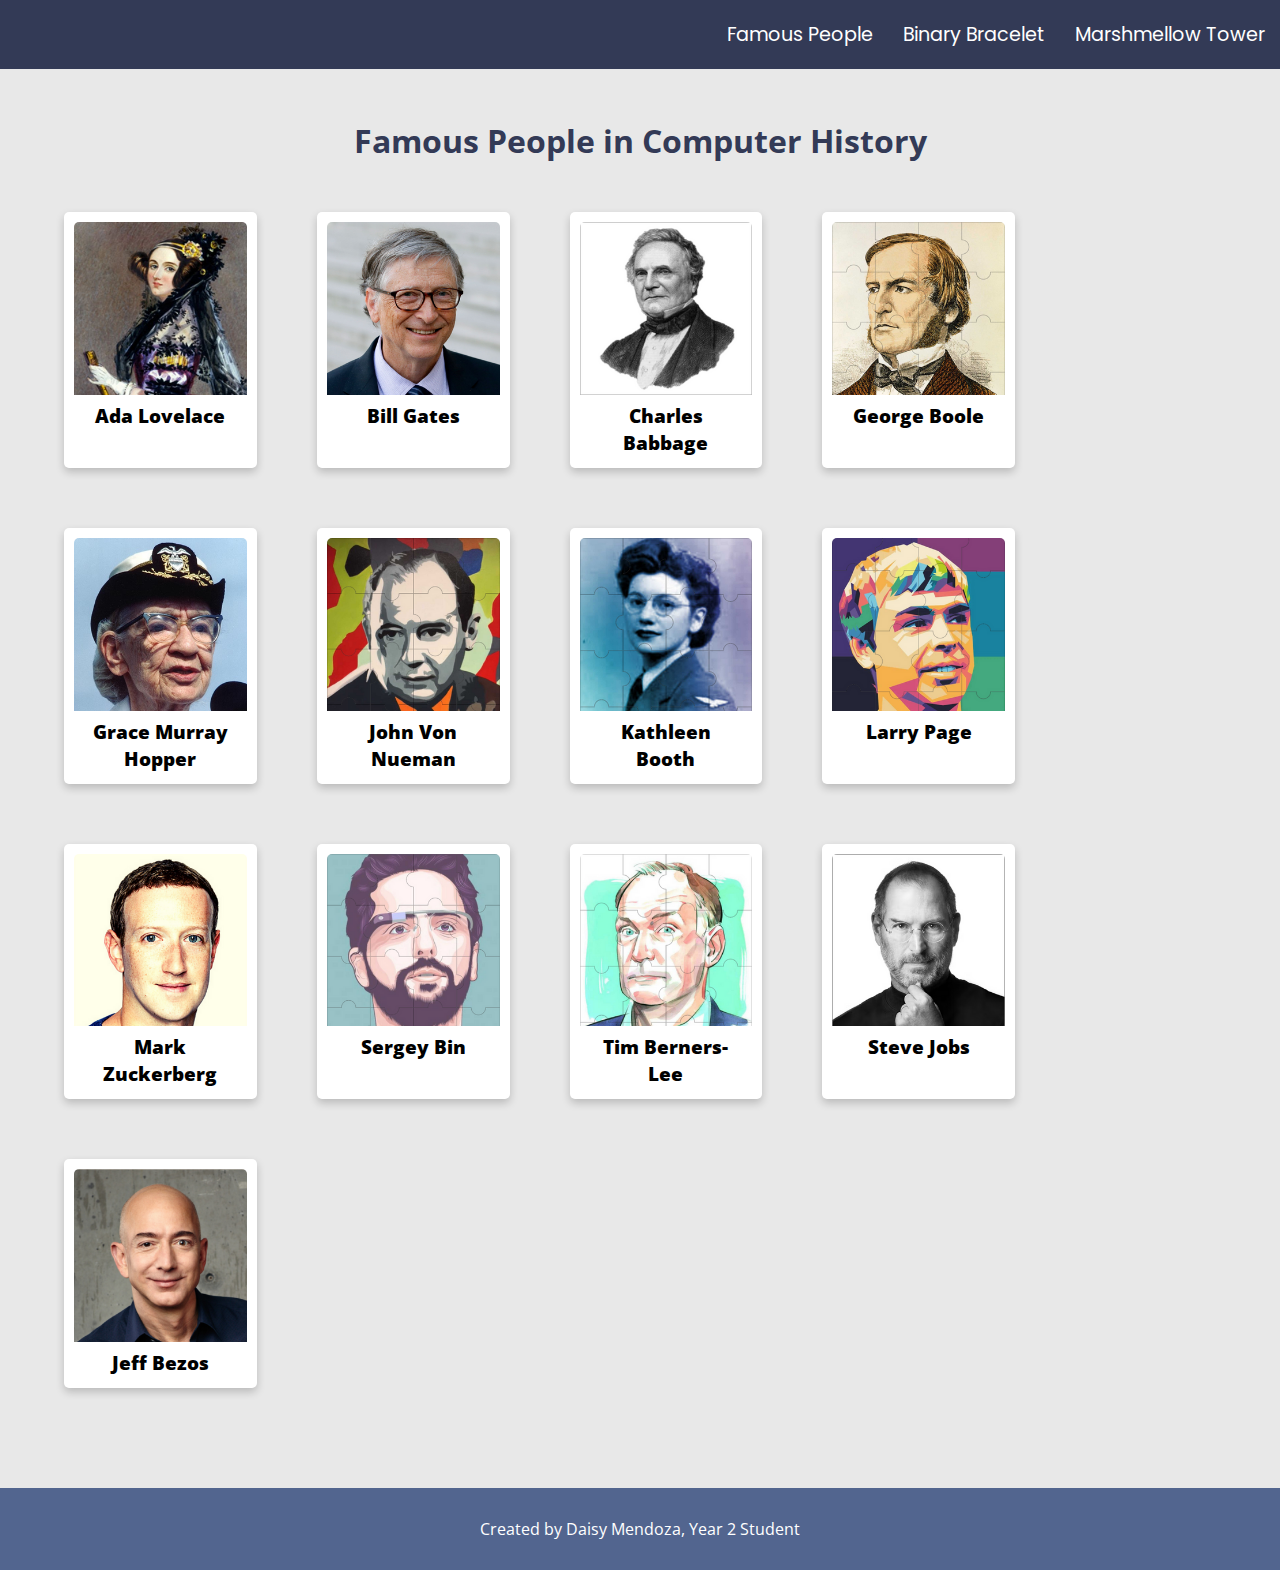
<file: Computer History/index.html>
<!DOCTYPE html>
<html lang="en">
<head>
    <meta charset="UTF-8">
    <meta http-equiv="X-UA-Compatible" content="IE=edge">
    <meta name="viewport" content="width=device-width, initial-scale=1.0">
    
    <!-- Poppins font -->
    <link rel="preconnect" href="https://fonts.googleapis.com">
    <link rel="preconnect" href="https://fonts.gstatic.com" crossorigin>
    <link href="https://fonts.googleapis.com/css2?family=Poppins:wght@400&display=swap" rel="stylesheet">

    <!-- Open Sans font -->
    <link rel="preconnect" href="https://fonts.googleapis.com">
    <link rel="preconnect" href="https://fonts.gstatic.com" crossorigin>
    <link href="https://fonts.googleapis.com/css2?family=Open+Sans&display=swap" rel="stylesheet">

    <link rel="stylesheet" href="style.css">
    
    <title>Famous People in Computer History</title>
</head>
<body>
    <!-- Navbar -->
    <div class="navbar">
        <a href="index.html">Famous People</a>
        <a href="binary.html">Binary Bracelet</a>
        <a href="marshmellow.html">Marshmellow Tower</a>
    </div>

    <!-- Main section -->
    <!-- Computer caption -->
    <h1 class="mainHead">Famous People in Computer History</h1>

    <!-- Cards -->
    <div class="cards">
        <!-- Ada Lovelace card -->
        <div class="card">
            <a target="_blank" href="Images/Ada Lovelace Description.jpg" class="cardLink">
                <img src="Images/Ada Thumbnail.png" alt="Ada Lovelace" style="width:100%">
                <div class="cardTitle">
                    <h4 class="name"><b>Ada Lovelace</b></h4> 
                </div>
            </a>
          </div>

        <!-- Bill Gates card -->
        <div class="card">
            <a target="_blank" href="Images/Bill Gates Description.png" class="cardLink">
                <img src="Images/Bill Gates Thumbnail.png" alt="Bill Gates" style="width:100%">
                <div class="cardTitle">
                    <h4 class="name"><b>Bill Gates</b></h4> 
                </div>
            </a>
        </div>

        <!-- Charles Babbage card -->
        <div class="card">
            <a target="_blank" href="Images/Charles Babbage Description.png" class="cardLink">
                <img src="Images/Charles Babbage Thumbnail.png" alt="Charles Babbage" style="width:100%">
                <div class="cardTitle">
                    <h4 class="name"><b>Charles Babbage</b></h4> 
                </div>
            </a>
        </div>

        <!-- George Boole card -->
        <div class="card">
            <a target="_blank" href="Images/George Boole Description.png" class="cardLink">
                <img src="Images/George Boole Thumbnail.png" alt="George Boole" style="width:100%">
                <div class="cardTitle">
                    <h4 class="name"><b>George Boole</b></h4> 
                </div>
            </a>
        </div>

        <!-- Grace Murray Hopper card -->
        <div class="card">
            <a target="_blank" href="Images/Grace Murray Hopper Description.png" class="cardLink">
                <img src="Images/Grace Murray Hopper Thumbnail.png" alt="Grace Murray Hopper" style="width:100%">
                <div class="cardTitle">
                    <h4 class="name"><b>Grace Murray Hopper</b></h4> 
                </div>
            </a>
        </div>

        <!-- John Von Nueman card -->
        <div class="card">
            <a target="_blank" href="Images/John Von Neuman Description.png" class="cardLink">
                <img src="Images/John Von Nueman Thumbnail.png" alt="John Von Nueman" style="width:100%">
                <div class="cardTitle">
                    <h4 class="name"><b>John Von Nueman</b></h4> 
                </div>
            </a>
        </div>

        <!-- Kathleen Booth card -->
        <div class="card">
            <a target="_blank" href="Images/Kathleen Booth Description.png" class="cardLink">
                <img src="Images/Kathleen Booth Thumbnail.png" alt="Kathleen Booth" style="width:100%">
                <div class="cardTitle">
                    <h4 class="name"><b>Kathleen Booth</b></h4> 
                </div>
            </a>
        </div>

        <!-- Larry Page card -->
        <div class="card">
            <a target="_blank" href="Images/Larry Page Description.png" class="cardLink">
                <img src="Images/Larry Page Thumbnail.png" alt="Larry Page" style="width:100%">
                <div class="cardTitle">
                    <h4 class="name"><b>Larry Page</b></h4> 
                </div>
            </a>
        </div>

        <!-- Mark Zuckerberg card -->
        <div class="card">
            <a target="_blank" href="Images/Mark Zuckerberg Description.png" class="cardLink">
                <img src="Images/Mark Zuckerberg Thumbnail.png" alt="Mark Zuckerberg" style="width:100%">
                <div class="cardTitle">
                    <h4 class="name"><b>Mark Zuckerberg</b></h4> 
                </div>
            </a>
        </div>

        <!-- Sergey Bin card -->
        <div class="card">
            <a target="_blank" href="Images/Sergery Bin Description.png" class="cardLink">
                <img src="Images/Sergey Bin Thumbnail.png" alt="Sergey Bin" style="width:100%">
                <div class="cardTitle">
                    <h4 class="name"><b>Sergey Bin</b></h4> 
                </div>
            </a>
        </div>

        <!-- Tim Berners-Lee card -->
        <div class="card">
            <a target="_blank" href="Images/Tim Berners-Lee Description.png" class="cardLink">
                <img src="Images/Tim Berners-Lee Thumbnail.png" alt="Tim Berners-Lee" style="width:100%">
                <div class="cardTitle">
                    <h4 class="name"><b>Tim Berners-Lee</b></h4> 
                </div>
            </a>
        </div>

        <!-- Steve Jobs card -->
        <div class="card">
            <a target="_blank" href="Images/Steve Jobs Description.png" class="cardLink">
                <img src="Images/Steve Jobs Thumbnail.png" alt="Steve Jobs" style="width:100%">
                <div class="cardTitle">
                    <h4 class="name"><b>Steve Jobs</b></h4> 
                </div>
            </a>
        </div>

        <!-- Jeff Bezos card -->
        <div class="card">
            <a target="_blank" href="Images/Jeff Bezos Description.png" class="cardLink">
                <img src="Images/Jeff Bezos Thumbnail.png" alt="Jeff Bezos" style="width:100%">
                <div class="cardTitle">
                    <h4 class="name"><b>Jeff Bezos</b></h4> 
                </div>
            </a>
        </div>

        <!-- <div>
            <h1>Important People in the 21st Century</h1> -->

            <!-- Elon Musk card -->
            <!-- <div class="card">
            <a target="_blank" href="Images/Tim" class="cardLink">
                <img src="Images/Tim" alt="Tim" style="width:100%">
                <div class="cardTitle">
                    <h4 class="name"><b>Elon Musk</b></h4> 
                </div>
            </a>
        </div>
        </div> -->
    </div>

    <!-- Footer -->
    <footer>
        <p id="foot">Created by Daisy Mendoza, Year 2 Student</p>
    </footer>
</body>
</html>
</file>
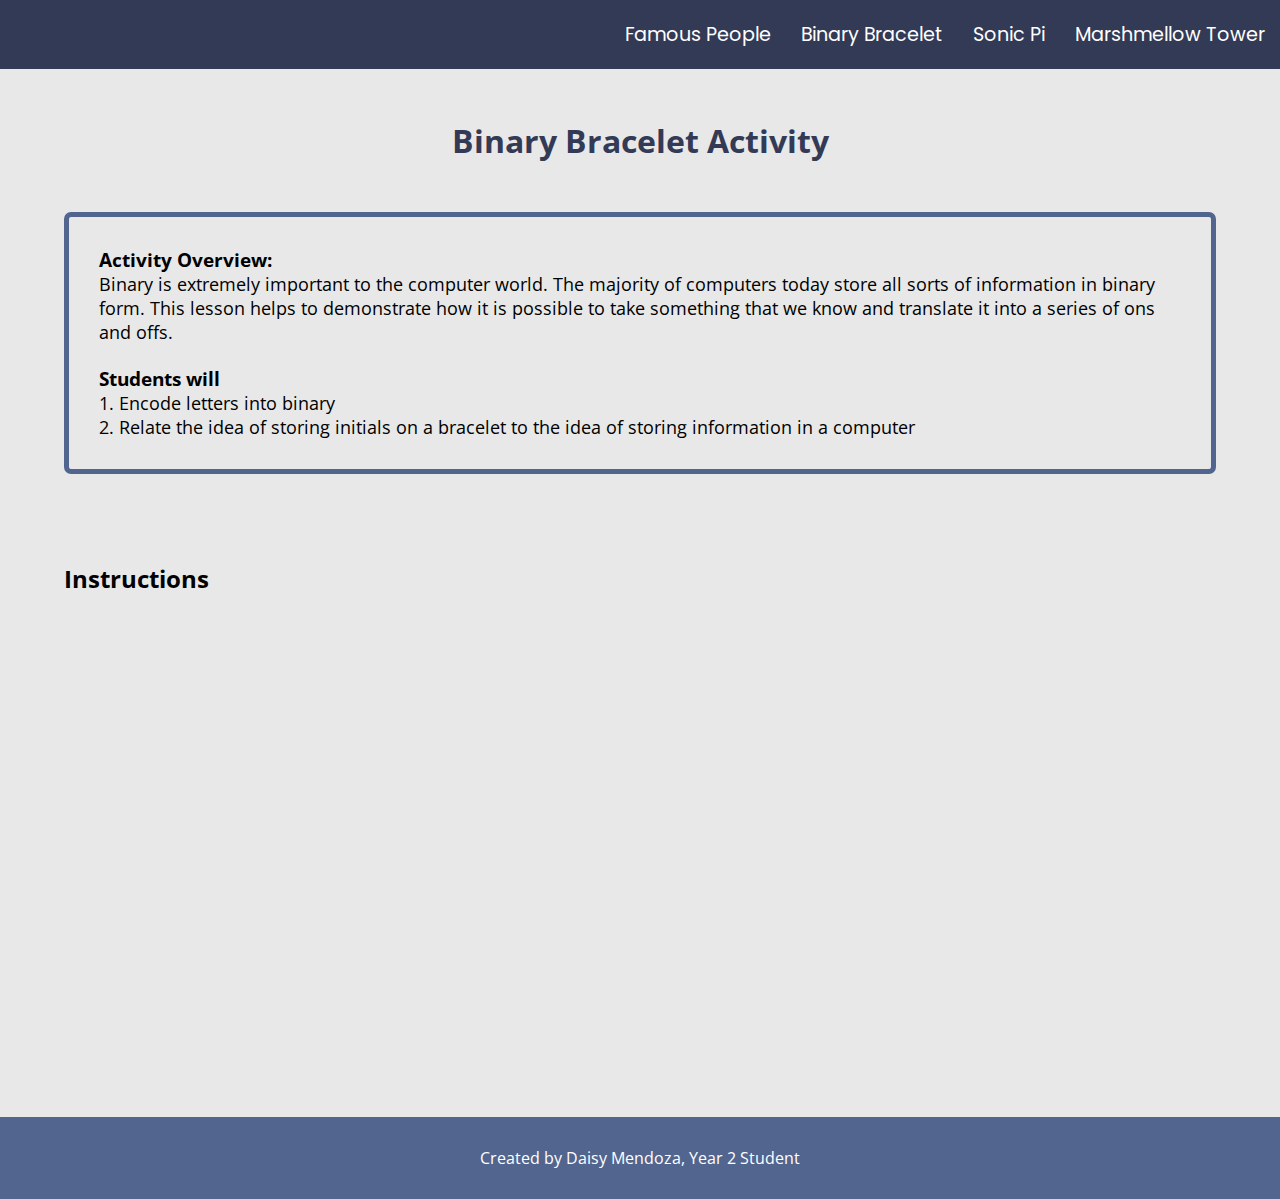
<file: Computer History/binary.html>
<!DOCTYPE html>
<html lang="en">
<head>
    <meta charset="UTF-8">
    <meta http-equiv="X-UA-Compatible" content="IE=edge">
    <meta name="viewport" content="width=device-width, initial-scale=1.0">
    
    <!-- Poppins font -->
    <link rel="preconnect" href="https://fonts.googleapis.com">
    <link rel="preconnect" href="https://fonts.gstatic.com" crossorigin>
    <link href="https://fonts.googleapis.com/css2?family=Poppins:wght@400&display=swap" rel="stylesheet">

    <!-- Open Sans font -->
    <link rel="preconnect" href="https://fonts.googleapis.com">
    <link rel="preconnect" href="https://fonts.gstatic.com" crossorigin>
    <link href="https://fonts.googleapis.com/css2?family=Open+Sans&display=swap" rel="stylesheet">

    <link rel="stylesheet" href="style.css">
    
    <title>Binary Bracelet Activity</title>
</head>
<body>
    <!-- Navbar -->
    <div class="navbar">
        <a href="index.html">Famous People</a>
        <a href="binary.html">Binary Bracelet</a>
        <a href="sonicpi.html">Sonic Pi</a>
        <a href="marshmellow.html">Marshmellow Tower</a>
    </div>

    <!-- Main section -->
    <!-- Binary caption -->
    <h1 class="mainHead">Binary Bracelet Activity</h1>

    <div class="mainSection">
        <div class="objectiveSection">
            <h3>Activity Overview:</h3>
            <p class="objective">Binary is extremely important to the computer world. The majority of computers today store all sorts of information in binary form. This lesson helps to demonstrate how it is possible to take something that we know and translate it into a series of ons and offs.</p>

            <br>

            <h3>Students will</h3>
            <p class="objective">
                1. Encode letters into binary
                <br>
                2. Relate the idea of storing initials on a bracelet to the idea of storing information in a computer
            </p>
        </div>

        <br>
        <br>
        <br>
        <br>

        <div class="instructSection">
            <h2>Instructions</h2>

            <br>

            <!-- Display PDF and video -->
            <div class="displayInstruct">
                <!-- Binary bracelet pdf -->
                <iframe style="border:none;" width="47%" height="400px" src="Images/Binary Bracelets.pdf" title="Binary Bracelet PDF"></iframe>
                
                <!-- Binary bracelet video -->
                <iframe width="47%" height="400px" src="https://www.youtube.com/embed/8HANsec7TiQ" title="YouTube video player" frameborder="0" allow="accelerometer; autoplay; clipboard-write; encrypted-media; gyroscope; picture-in-picture" allowfullscreen></iframe>
            </div>
        </div>
    </div>

    <!-- Footer -->
    <footer>
        <p id="foot">Created by Daisy Mendoza, Year 2 Student</p>
    </footer>
</body>
</html>
</file>
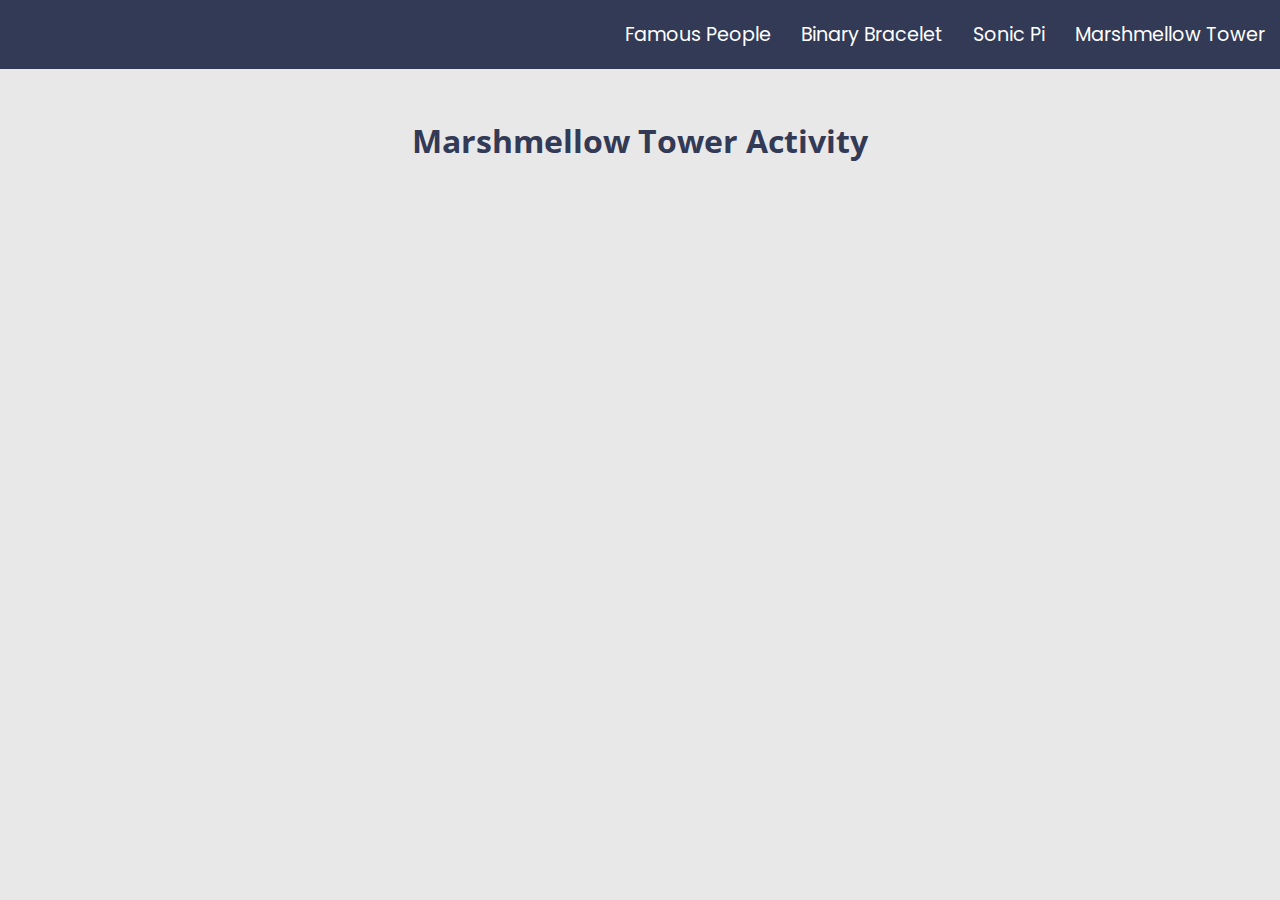
<file: Computer History/marshmellow.html>
<!DOCTYPE html>
<html lang="en">
<head>
    <meta charset="UTF-8">
    <meta http-equiv="X-UA-Compatible" content="IE=edge">
    <meta name="viewport" content="width=device-width, initial-scale=1.0">
    
    <!-- Poppins font -->
    <link rel="preconnect" href="https://fonts.googleapis.com">
    <link rel="preconnect" href="https://fonts.gstatic.com" crossorigin>
    <link href="https://fonts.googleapis.com/css2?family=Poppins:wght@400&display=swap" rel="stylesheet">

    <!-- Open Sans font -->
    <link rel="preconnect" href="https://fonts.googleapis.com">
    <link rel="preconnect" href="https://fonts.gstatic.com" crossorigin>
    <link href="https://fonts.googleapis.com/css2?family=Open+Sans&display=swap" rel="stylesheet">

    <link rel="stylesheet" href="style.css">
    
    <title>Marshmellow Tower Activity</title>
</head>
<body>
    <!-- Navbar -->
    <div class="navbar">
        <a href="index.html">Famous People</a>
        <a href="binary.html">Binary Bracelet</a>
        <a href="sonicpi.html">Sonic Pi</a>
        <a href="marshmellow.html">Marshmellow Tower</a>
    </div>

    <!-- Main section -->
    <!-- Marshmellow caption -->
    <h1 class="mainHead">Marshmellow Tower Activity</h1>

    <div>

    </div>

    <!-- Footer -->
    <!-- <footer>
        <p id="foot">Created by Daisy Mendoza, Year 2 Student</p>
    </footer> -->
</body>
</html>
</file>
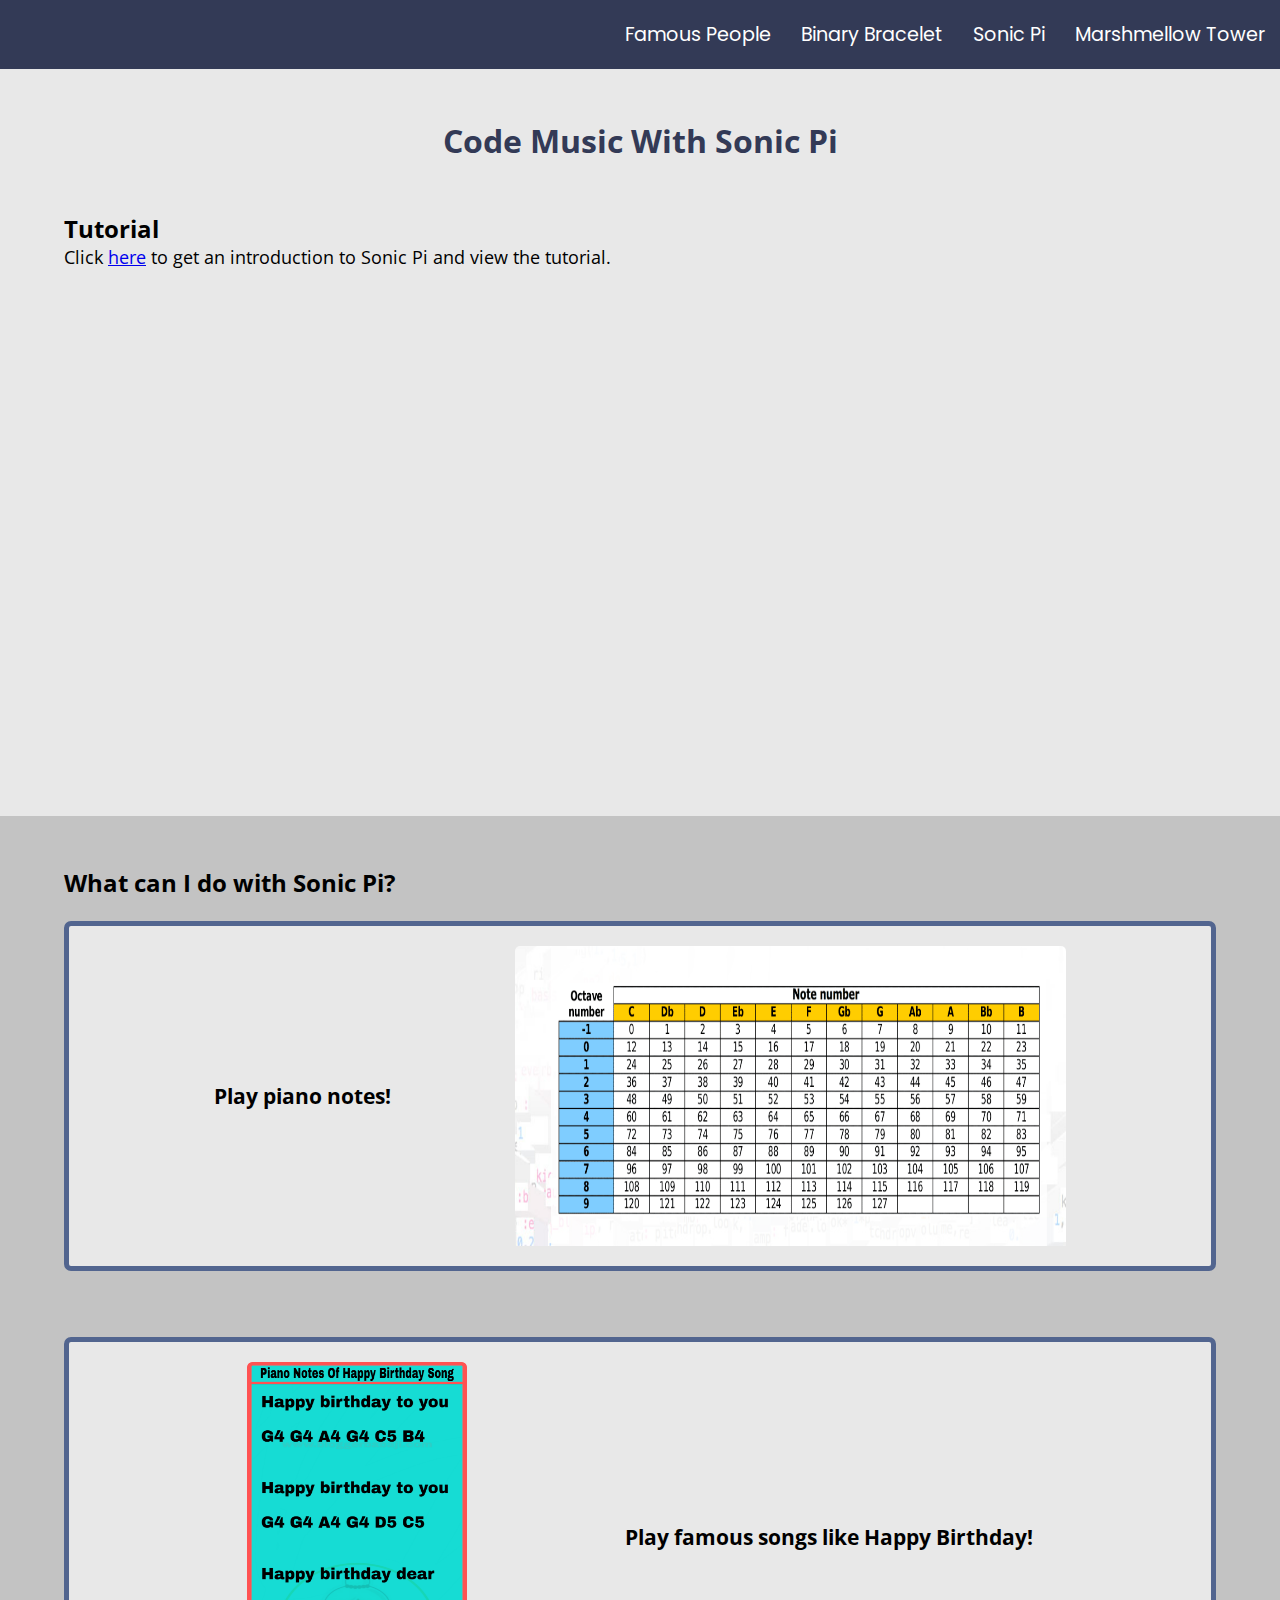
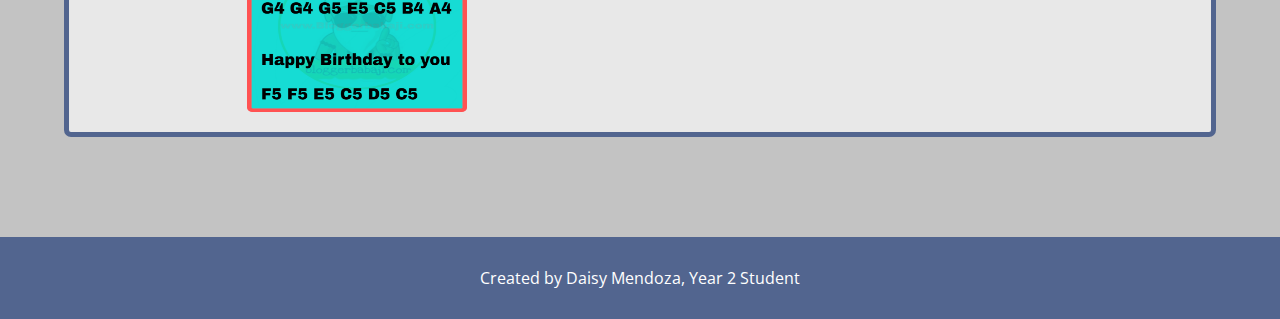
<file: Computer History/sonicpi.html>
<!DOCTYPE html>
<html lang="en">
<head>
    <meta charset="UTF-8">
    <meta http-equiv="X-UA-Compatible" content="IE=edge">
    <meta name="viewport" content="width=device-width, initial-scale=1.0">
    
    <!-- Poppins font -->
    <link rel="preconnect" href="https://fonts.googleapis.com">
    <link rel="preconnect" href="https://fonts.gstatic.com" crossorigin>
    <link href="https://fonts.googleapis.com/css2?family=Poppins:wght@400&display=swap" rel="stylesheet">

    <!-- Open Sans font -->
    <link rel="preconnect" href="https://fonts.googleapis.com">
    <link rel="preconnect" href="https://fonts.gstatic.com" crossorigin>
    <link href="https://fonts.googleapis.com/css2?family=Open+Sans&display=swap" rel="stylesheet">

    <link rel="stylesheet" href="style.css">
    
    <title>Code Music With Sonic Pi</title>
</head>
<body>
    <!-- Navbar -->
    <div class="navbar">
        <a href="index.html">Famous People</a>
        <a href="binary.html">Binary Bracelet</a>
        <a href="sonicpi.html">Sonic Pi</a>
        <a href="marshmellow.html">Marshmellow Tower</a>
    </div>

    <!-- Main section -->
    <!-- Sonic Pi caption -->
    <h1 class="mainHead">Code Music With Sonic Pi</h1>

    <div class="tutorialSection">
        <h2>Tutorial</h2>
        <p id="linkTxt">Click <a href="https://sonic-pi.mehackit.org/exercises/en/01-introduction/01-introduction.html" target="_blank">here</a> to get an introduction to Sonic Pi and view the tutorial.</p>
        
        <br>
        
        <!-- <p><b>Workshop</b></p> -->
        <iframe style="border:none;" width="47%" height="450px" src="Images/Sonic PI - Workshop Template.pdf" title="Binary Bracelet PDF"></iframe>
    </div>
            
    <div class="backgroundContainer">
        <div class="exampleSection">
            <h2>What can I do with Sonic Pi?</h2>

            <br>

            <div class="example1">
                <p class="exampleTxt"><b>Play piano notes!</b></p>
                <img src="Images/Piano Note Number.PNG" width="50%" height="300px" class="exampleImg" alt="Piano notes sheet">
            </div>

            <br>
            <br>
            <br>

            <div class="example2">
                <img src="Images/Happy Birthday.png" width="20%" height="350px" alt="Happy Birthday piano notes">
                <p class="exampleTxt"><b>Play famous songs like Happy Birthday!</b></p>
            </div>
        </div>
    </div>

    <!-- Footer -->
    <footer>
        <p id="foot">Created by Daisy Mendoza, Year 2 Student</p>
    </footer>
</body>
</html>
</file>
<file: Computer History/style.css>
/* All pages */
* {
    margin: 0;
    padding: 0;
}

body {
    width: 100%;
    height: 100vh;
    position: relative;
    background-color: #e8e8e8;
    font-family: 'Open Sans', sans-serif;
}

.navbar {
    background-color: #333a56;
    font-size: 1.2em;
    display: flex;
    justify-content: right;
}

.navbar a {
    color: white;
    padding: 20px 15px;
    text-decoration: none;
    font-family: 'Poppins', sans-serif;
}

.mainHead {
    text-align: center;
    padding: 50px;
    color: #333a56;
}

#foot {
    background-color: #52658f;
    padding: 30px;
    color: white;
    text-align: center;
}


/* Home/computer page */
.cards {
    width: 90%;
    margin: auto;
    display: flex;
    flex-direction: row;
    flex-wrap: wrap;
    gap: 60px;
    margin-bottom: 100px;
}

.card {
    background-color: white;
    box-shadow: 0 4px 8px 0 rgba(0,0,0,0.2);
    transition: 0.3s;
    width: 15%;
    border-radius: 5px;
    padding: 10px;
}

.card:hover {
    box-shadow: 0 8px 16px 0 rgba(0,0,0,0.2);
}

img {
    border-radius: 5px 5px 0 0;
}

.cardTitle {
    padding: 2px 16px;
}

.cardLink:link, .cardLink:visited {
    text-decoration: none;
    color: inherit;
}

.name {
    text-align: center;
    font-size: 1.2em;
}


/* Binary page */
.mainSection {
    width: 90%;
    margin: auto;
}

.objectiveSection {
    border: 5px solid #52658f;
    border-radius: 7px;
    padding: 30px;
}

.objective {
    font-size: 1.1em;
}

.instructSection {
    margin-bottom: 100px;
}

.displayInstruct {
    display: flex;
    flex-direction: row;
    flex-wrap: wrap;
    justify-content: space-between;
}


/* Sonic Pi page */
.tutorialSection {
    width: 90%;
    margin: auto;
}

#linkTxt {
    font-size: 1.1em;
}

.backgroundContainer {
    background-color: rgb(195, 195, 195);
    margin-top: 70px;
    padding-top: 50px;
    padding-bottom: 100px;
}

.exampleSection {
    width: 90%;
    margin: auto;
}

.example1 {
    display: flex;
    flex-direction: row;
    flex-wrap: nowrap;
    justify-content: space-evenly;
    align-items: center;
    background-color: #e8e8e8;
    border: 5px solid #52658f;
    border-radius: 7px;
    padding: 20px;
}

.example2 {
    display: flex;
    flex-direction: row;
    flex-wrap: nowrap;
    justify-content: space-evenly;
    align-items: center;
    background-color: #e8e8e8;
    border: 5px solid #52658f;
    border-radius: 7px;
    padding: 20px;
}

.exampleTxt {
    font-size: 1.3em;
}
</file>
